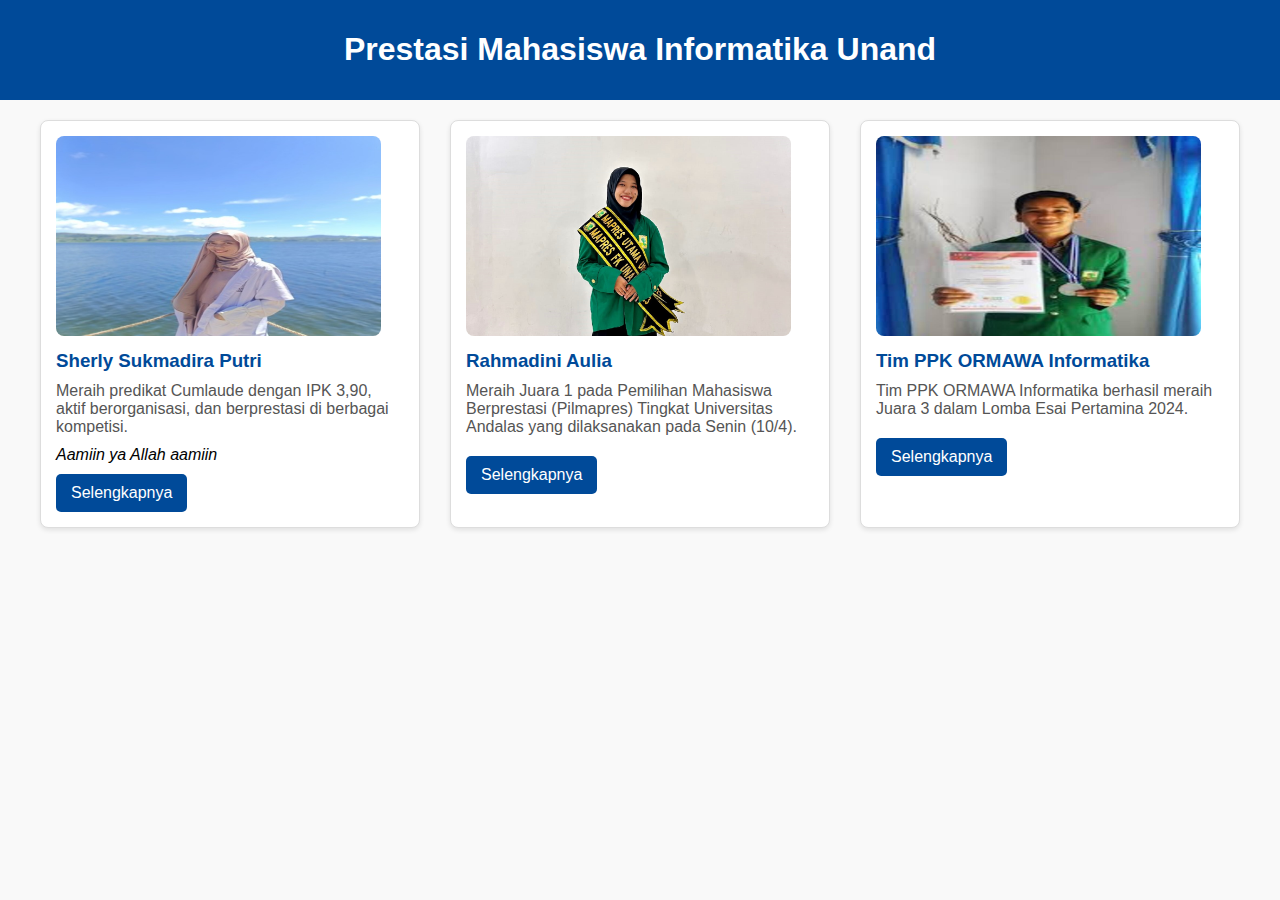
<file: prestasi.html>
<!DOCTYPE html>
<html lang="en">
<head>
    <meta charset="UTF-8">
    <meta name="viewport" content="width=device-width, initial-scale=1.0">
    <title>Prestasi</title>
    <style>
        body {
            font-family: Arial, sans-serif;
            margin: 0;
            padding: 0;
            background-color: #f9f9f9;
        }
        header {
            background-color: #004a99;
            color: white;
            padding: 10px 20px;
            text-align: center;
        }
        .container {
            max-width: 1200px;
            margin: 20px auto;
            padding: 0 15px;
            display: flex;
            flex-wrap: wrap;
            justify-content: space-between;
            gap: 20px;
        }
        .card {
            background: white;
            border: 1px solid #ddd;
            border-radius: 8px;
            padding: 15px;
            box-shadow: 0 2px 5px rgba(0, 0, 0, 0.1);
            width: calc(33.333% - 20px);
            box-sizing: border-box;
        }
        .card img {
            max-width: 100%;
            border-radius: 8px;
            height: 200px;
            object-fit: cover;
        }
        .card h3 {
            margin: 10px 0;
            color: #004a99;
        }
        .card p {
            color: #555;
            margin: 10px 0;
        }
        .card a {
            display: inline-block;
            margin-top: 10px;
            padding: 10px 15px;
            background: #004a99;
            color: white;
            text-decoration: none;
            border-radius: 5px;
        }
        .card a:hover {
            background: #003366;
        }
        @media (max-width: 768px) {
            .card {
                width: calc(50% - 20px);
            }
        }
        @media (max-width: 480px) {
            .card {
                width: 100%;
            }
        }
    </style>
</head>
<body>

<header>
    <h1>Prestasi Mahasiswa Informatika Unand</h1>
</header>

<div class="container">
    <div class="card">
        <img src="assets/img/prestasi/bucelly (5).jpg" alt="Foto Sherly Sukmadira Putri">
        <h3>Sherly Sukmadira Putri</h3>
        <p>Meraih predikat Cumlaude dengan IPK 3,90, aktif berorganisasi, dan berprestasi di berbagai kompetisi.</p>
        <div style="font-style: italic;">Aamiin ya Allah aamiin</div>
        <a href="#">Selengkapnya</a>
    </div>
    <div class="card">
        <img src="assets/img/prestasi/kkdini.jpg" alt="Foto Rahmadini Aulia"> 
        <h3>Rahmadini Aulia</h3>
        <p>Meraih Juara 1 pada Pemilihan Mahasiswa Berprestasi (Pilmapres) Tingkat Universitas Andalas yang dilaksanakan pada Senin (10/4).</p>
        <a href="#">Selengkapnya</a>
    </div>
    <div class="card">
        <img src="assets/img/prestasi/prs1.jpg" alt="Foto Tim PPK ORMAWA Informatika">
        <h3>Tim PPK ORMAWA Informatika</h3>
        <p>Tim PPK ORMAWA Informatika berhasil meraih Juara 3 dalam Lomba Esai Pertamina 2024.</p>
        <a href="#">Selengkapnya</a>
    </div>
</div>

</body>
</html>
</file>
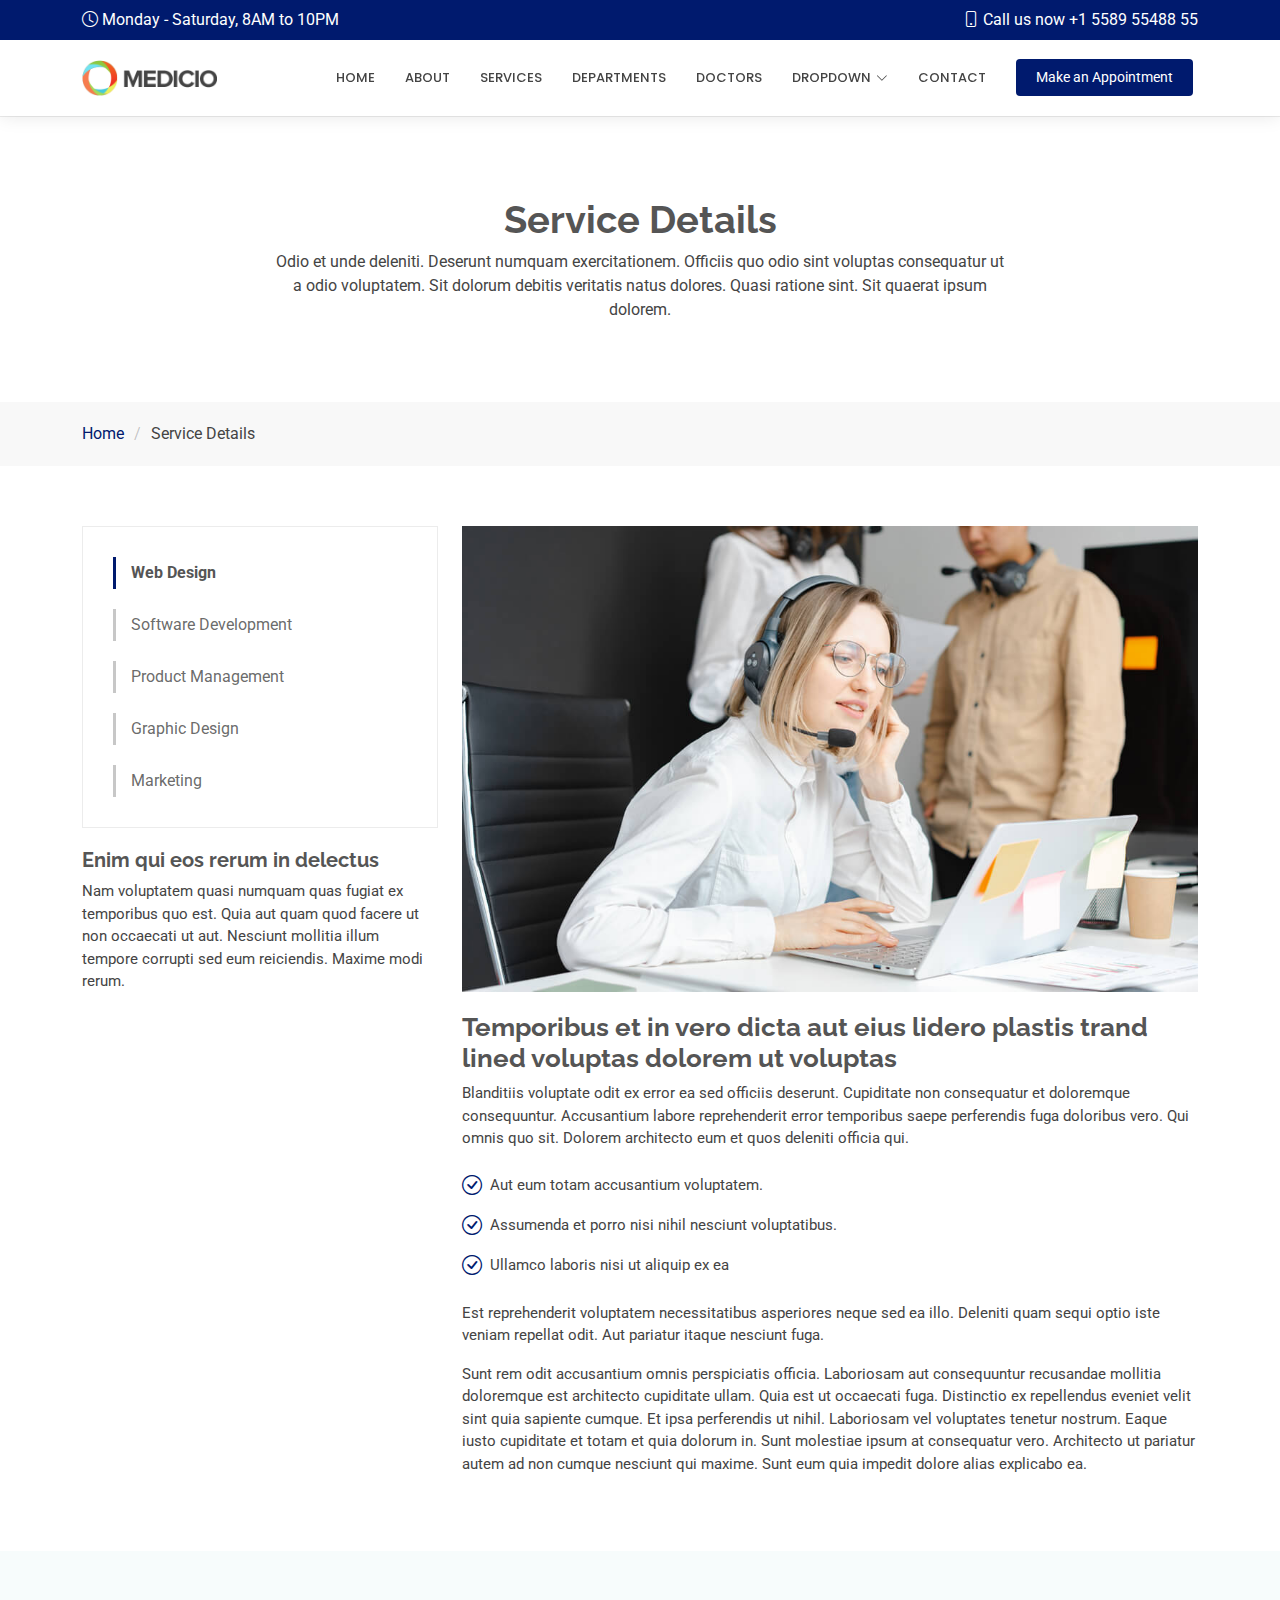
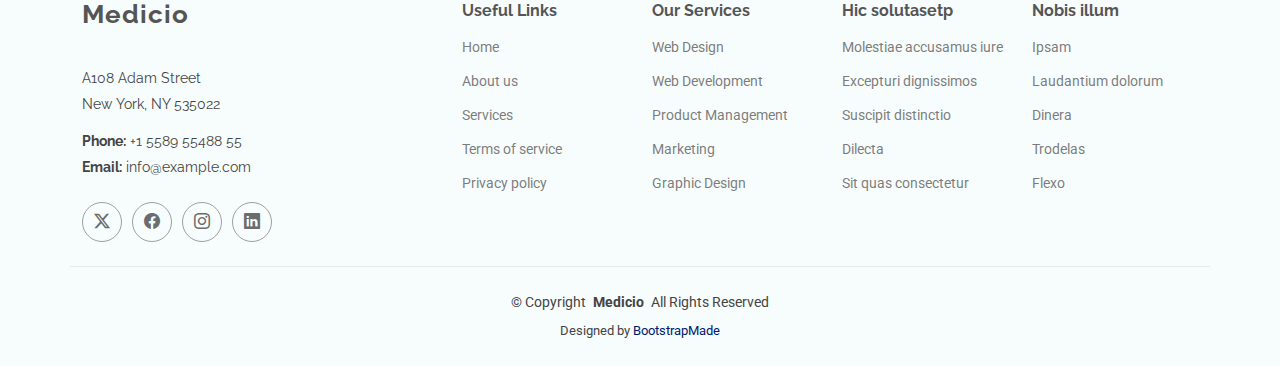
<file: service-details.html>
<!DOCTYPE html>
<html lang="en">

<head>
  <meta charset="utf-8">
  <meta content="width=device-width, initial-scale=1.0" name="viewport">
  <title>Service Details - Medicio Bootstrap Template</title>
  <meta name="description" content="">
  <meta name="keywords" content="">

  <!-- Favicons -->
  <link href="assets/img/favicon.png" rel="icon">
  <link href="assets/img/apple-touch-icon.png" rel="apple-touch-icon">

  <!-- Fonts -->
  <link href="https://fonts.googleapis.com" rel="preconnect">
  <link href="https://fonts.gstatic.com" rel="preconnect" crossorigin>
  <link href="https://fonts.googleapis.com/css2?family=Roboto:ital,wght@0,100;0,300;0,400;0,500;0,700;0,900;1,100;1,300;1,400;1,500;1,700;1,900&family=Poppins:ital,wght@0,100;0,200;0,300;0,400;0,500;0,600;0,700;0,800;0,900;1,100;1,200;1,300;1,400;1,500;1,600;1,700;1,800;1,900&family=Raleway:ital,wght@0,100;0,200;0,300;0,400;0,500;0,600;0,700;0,800;0,900;1,100;1,200;1,300;1,400;1,500;1,600;1,700;1,800;1,900&display=swap" rel="stylesheet">

  <!-- Vendor CSS Files -->
  <link href="assets/vendor/bootstrap/css/bootstrap.min.css" rel="stylesheet">
  <link href="assets/vendor/bootstrap-icons/bootstrap-icons.css" rel="stylesheet">
  <link href="assets/vendor/aos/aos.css" rel="stylesheet">
  <link href="assets/vendor/fontawesome-free/css/all.min.css" rel="stylesheet">
  <link href="assets/vendor/glightbox/css/glightbox.min.css" rel="stylesheet">
  <link href="assets/vendor/swiper/swiper-bundle.min.css" rel="stylesheet">

  <!-- Main CSS File -->
  <link href="assets/css/main.css" rel="stylesheet">

  <!-- =======================================================
  * Template Name: Medicio
  * Template URL: https://bootstrapmade.com/medicio-free-bootstrap-theme/
  * Updated: Aug 07 2024 with Bootstrap v5.3.3
  * Author: BootstrapMade.com
  * License: https://bootstrapmade.com/license/
  ======================================================== -->
</head>

<body class="service-details-page">

  <header id="header" class="header sticky-top">

    <div class="topbar d-flex align-items-center">
      <div class="container d-flex justify-content-center justify-content-md-between">
        <div class="d-none d-md-flex align-items-center">
          <i class="bi bi-clock me-1"></i> Monday - Saturday, 8AM to 10PM
        </div>
        <div class="d-flex align-items-center">
          <i class="bi bi-phone me-1"></i> Call us now +1 5589 55488 55
        </div>
      </div>
    </div><!-- End Top Bar -->

    <div class="branding d-flex align-items-center">

      <div class="container position-relative d-flex align-items-center justify-content-end">
        <a href="index.html" class="logo d-flex align-items-center me-auto">
          <img src="assets/img/logo.png" alt="">
          <!-- Uncomment the line below if you also wish to use a text logo -->
          <!-- <h1 class="sitename">Medicio</h1>  -->
        </a>

        <nav id="navmenu" class="navmenu">
          <ul>
            <li><a href="#hero">Home</a></li>
            <li><a href="#about">About</a></li>
            <li><a href="#services">Services</a></li>
            <li><a href="#departments">Departments</a></li>
            <li><a href="#doctors">Doctors</a></li>
            <li class="dropdown"><a href="#"><span>Dropdown</span> <i class="bi bi-chevron-down toggle-dropdown"></i></a>
              <ul>
                <li><a href="#">Dropdown 1</a></li>
                <li class="dropdown"><a href="#"><span>Deep Dropdown</span> <i class="bi bi-chevron-down toggle-dropdown"></i></a>
                  <ul>
                    <li><a href="#">Deep Dropdown 1</a></li>
                    <li><a href="#">Deep Dropdown 2</a></li>
                    <li><a href="#">Deep Dropdown 3</a></li>
                    <li><a href="#">Deep Dropdown 4</a></li>
                    <li><a href="#">Deep Dropdown 5</a></li>
                  </ul>
                </li>
                <li><a href="#">Dropdown 2</a></li>
                <li><a href="#">Dropdown 3</a></li>
                <li><a href="#">Dropdown 4</a></li>
              </ul>
            </li>
            <li><a href="#contact">Contact</a></li>
          </ul>
          <i class="mobile-nav-toggle d-xl-none bi bi-list"></i>
        </nav>

        <a class="cta-btn" href="index.html#appointment">Make an Appointment</a>

      </div>

    </div>

  </header>

  <main class="main">

    <!-- Page Title -->
    <div class="page-title">
      <div class="heading">
        <div class="container">
          <div class="row d-flex justify-content-center text-center">
            <div class="col-lg-8">
              <h1 class="heading-title">Service Details</h1>
              <p class="mb-0">
                Odio et unde deleniti. Deserunt numquam exercitationem. Officiis quo
                odio sint voluptas consequatur ut a odio voluptatem. Sit dolorum
                debitis veritatis natus dolores. Quasi ratione sint. Sit quaerat
                ipsum dolorem.
              </p>
            </div>
          </div>
        </div>
      </div>
      <nav class="breadcrumbs">
        <div class="container">
          <ol>
            <li><a href="index.html">Home</a></li>
            <li class="current">Service Details</li>
          </ol>
        </div>
      </nav>
    </div><!-- End Page Title -->

    <!-- Service Details Section -->
    <section id="service-details" class="service-details section">

      <div class="container">

        <div class="row gy-4">

          <div class="col-lg-4" data-aos="fade-up" data-aos-delay="100">
            <div class="services-list">
              <a href="#" class="active">Web Design</a>
              <a href="#">Software Development</a>
              <a href="#">Product Management</a>
              <a href="#">Graphic Design</a>
              <a href="#">Marketing</a>
            </div>

            <h4>Enim qui eos rerum in delectus</h4>
            <p>Nam voluptatem quasi numquam quas fugiat ex temporibus quo est. Quia aut quam quod facere ut non occaecati ut aut. Nesciunt mollitia illum tempore corrupti sed eum reiciendis. Maxime modi rerum.</p>
          </div>

          <div class="col-lg-8" data-aos="fade-up" data-aos-delay="200">
            <img src="assets/img/services.jpg" alt="" class="img-fluid services-img">
            <h3>Temporibus et in vero dicta aut eius lidero plastis trand lined voluptas dolorem ut voluptas</h3>
            <p>
              Blanditiis voluptate odit ex error ea sed officiis deserunt. Cupiditate non consequatur et doloremque consequuntur. Accusantium labore reprehenderit error temporibus saepe perferendis fuga doloribus vero. Qui omnis quo sit. Dolorem architecto eum et quos deleniti officia qui.
            </p>
            <ul>
              <li><i class="bi bi-check-circle"></i> <span>Aut eum totam accusantium voluptatem.</span></li>
              <li><i class="bi bi-check-circle"></i> <span>Assumenda et porro nisi nihil nesciunt voluptatibus.</span></li>
              <li><i class="bi bi-check-circle"></i> <span>Ullamco laboris nisi ut aliquip ex ea</span></li>
            </ul>
            <p>
              Est reprehenderit voluptatem necessitatibus asperiores neque sed ea illo. Deleniti quam sequi optio iste veniam repellat odit. Aut pariatur itaque nesciunt fuga.
            </p>
            <p>
              Sunt rem odit accusantium omnis perspiciatis officia. Laboriosam aut consequuntur recusandae mollitia doloremque est architecto cupiditate ullam. Quia est ut occaecati fuga. Distinctio ex repellendus eveniet velit sint quia sapiente cumque. Et ipsa perferendis ut nihil. Laboriosam vel voluptates tenetur nostrum. Eaque iusto cupiditate et totam et quia dolorum in. Sunt molestiae ipsum at consequatur vero. Architecto ut pariatur autem ad non cumque nesciunt qui maxime. Sunt eum quia impedit dolore alias explicabo ea.
            </p>
          </div>

        </div>

      </div>

    </section><!-- /Service Details Section -->

  </main>

  <footer id="footer" class="footer light-background">

    <div class="container footer-top">
      <div class="row gy-4">
        <div class="col-lg-4 col-md-6 footer-about">
          <a href="index.html" class="logo d-flex align-items-center">
            <span class="sitename">Medicio</span>
          </a>
          <div class="footer-contact pt-3">
            <p>A108 Adam Street</p>
            <p>New York, NY 535022</p>
            <p class="mt-3"><strong>Phone:</strong> <span>+1 5589 55488 55</span></p>
            <p><strong>Email:</strong> <span>info@example.com</span></p>
          </div>
          <div class="social-links d-flex mt-4">
            <a href=""><i class="bi bi-twitter-x"></i></a>
            <a href=""><i class="bi bi-facebook"></i></a>
            <a href=""><i class="bi bi-instagram"></i></a>
            <a href=""><i class="bi bi-linkedin"></i></a>
          </div>
        </div>

        <div class="col-lg-2 col-md-3 footer-links">
          <h4>Useful Links</h4>
          <ul>
            <li><a href="#">Home</a></li>
            <li><a href="#">About us</a></li>
            <li><a href="#">Services</a></li>
            <li><a href="#">Terms of service</a></li>
            <li><a href="#">Privacy policy</a></li>
          </ul>
        </div>

        <div class="col-lg-2 col-md-3 footer-links">
          <h4>Our Services</h4>
          <ul>
            <li><a href="#">Web Design</a></li>
            <li><a href="#">Web Development</a></li>
            <li><a href="#">Product Management</a></li>
            <li><a href="#">Marketing</a></li>
            <li><a href="#">Graphic Design</a></li>
          </ul>
        </div>

        <div class="col-lg-2 col-md-3 footer-links">
          <h4>Hic solutasetp</h4>
          <ul>
            <li><a href="#">Molestiae accusamus iure</a></li>
            <li><a href="#">Excepturi dignissimos</a></li>
            <li><a href="#">Suscipit distinctio</a></li>
            <li><a href="#">Dilecta</a></li>
            <li><a href="#">Sit quas consectetur</a></li>
          </ul>
        </div>

        <div class="col-lg-2 col-md-3 footer-links">
          <h4>Nobis illum</h4>
          <ul>
            <li><a href="#">Ipsam</a></li>
            <li><a href="#">Laudantium dolorum</a></li>
            <li><a href="#">Dinera</a></li>
            <li><a href="#">Trodelas</a></li>
            <li><a href="#">Flexo</a></li>
          </ul>
        </div>

      </div>
    </div>

    <div class="container copyright text-center mt-4">
      <p>© <span>Copyright</span> <strong class="px-1 sitename">Medicio</strong> <span>All Rights Reserved</span></p>
      <div class="credits">
        <!-- All the links in the footer should remain intact. -->
        <!-- You can delete the links only if you've purchased the pro version. -->
        <!-- Licensing information: https://bootstrapmade.com/license/ -->
        <!-- Purchase the pro version with working PHP/AJAX contact form: [buy-url] -->
        Designed by <a href="https://bootstrapmade.com/">BootstrapMade</a>
      </div>
    </div>

  </footer>

  <!-- Scroll Top -->
  <a href="#" id="scroll-top" class="scroll-top d-flex align-items-center justify-content-center"><i class="bi bi-arrow-up-short"></i></a>

  <!-- Preloader -->
  <div id="preloader"></div>

  <!-- Vendor JS Files -->
  <script src="assets/vendor/bootstrap/js/bootstrap.bundle.min.js"></script>
  <script src="assets/vendor/php-email-form/validate.js"></script>
  <script src="assets/vendor/aos/aos.js"></script>
  <script src="assets/vendor/glightbox/js/glightbox.min.js"></script>
  <script src="assets/vendor/purecounter/purecounter_vanilla.js"></script>
  <script src="assets/vendor/swiper/swiper-bundle.min.js"></script>

  <!-- Main JS File -->
  <script src="assets/js/main.js"></script>

</body>

</html>
</file>
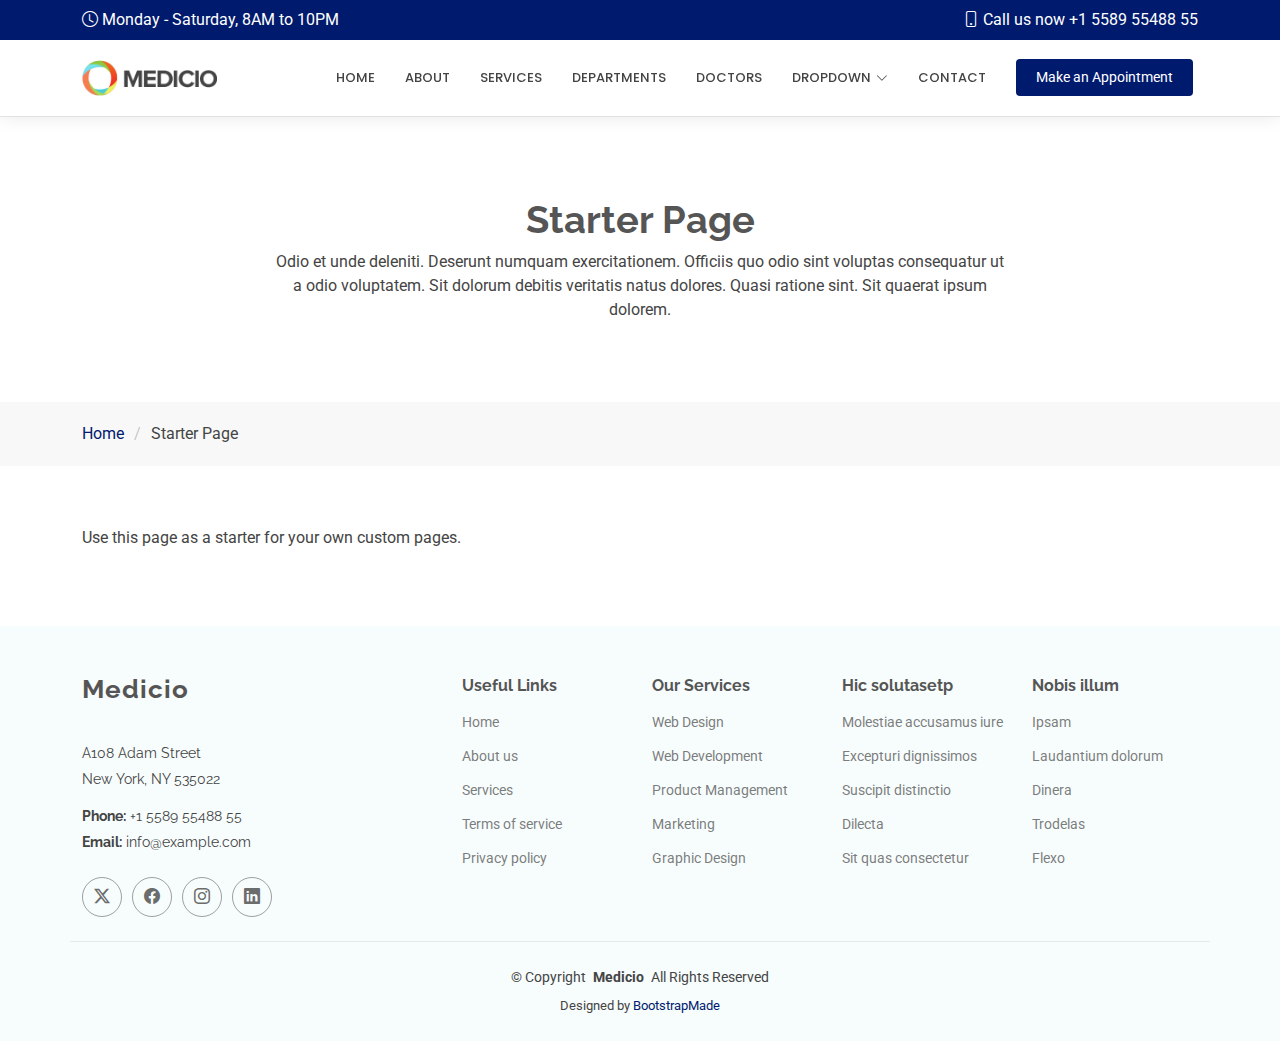
<file: starter-page.html>
<!DOCTYPE html>
<html lang="en">

<head>
  <meta charset="utf-8">
  <meta content="width=device-width, initial-scale=1.0" name="viewport">
  <title>Starter Page - Medicio Bootstrap Template</title>
  <meta name="description" content="">
  <meta name="keywords" content="">

  <!-- Favicons -->
  <link href="assets/img/favicon.png" rel="icon">
  <link href="assets/img/apple-touch-icon.png" rel="apple-touch-icon">

  <!-- Fonts -->
  <link href="https://fonts.googleapis.com" rel="preconnect">
  <link href="https://fonts.gstatic.com" rel="preconnect" crossorigin>
  <link href="https://fonts.googleapis.com/css2?family=Roboto:ital,wght@0,100;0,300;0,400;0,500;0,700;0,900;1,100;1,300;1,400;1,500;1,700;1,900&family=Poppins:ital,wght@0,100;0,200;0,300;0,400;0,500;0,600;0,700;0,800;0,900;1,100;1,200;1,300;1,400;1,500;1,600;1,700;1,800;1,900&family=Raleway:ital,wght@0,100;0,200;0,300;0,400;0,500;0,600;0,700;0,800;0,900;1,100;1,200;1,300;1,400;1,500;1,600;1,700;1,800;1,900&display=swap" rel="stylesheet">

  <!-- Vendor CSS Files -->
  <link href="assets/vendor/bootstrap/css/bootstrap.min.css" rel="stylesheet">
  <link href="assets/vendor/bootstrap-icons/bootstrap-icons.css" rel="stylesheet">
  <link href="assets/vendor/aos/aos.css" rel="stylesheet">
  <link href="assets/vendor/fontawesome-free/css/all.min.css" rel="stylesheet">
  <link href="assets/vendor/glightbox/css/glightbox.min.css" rel="stylesheet">
  <link href="assets/vendor/swiper/swiper-bundle.min.css" rel="stylesheet">

  <!-- Main CSS File -->
  <link href="assets/css/main.css" rel="stylesheet">

  <!-- =======================================================
  * Template Name: Medicio
  * Template URL: https://bootstrapmade.com/medicio-free-bootstrap-theme/
  * Updated: Aug 07 2024 with Bootstrap v5.3.3
  * Author: BootstrapMade.com
  * License: https://bootstrapmade.com/license/
  ======================================================== -->
</head>

<body class="starter-page-page">

  <header id="header" class="header sticky-top">

    <div class="topbar d-flex align-items-center">
      <div class="container d-flex justify-content-center justify-content-md-between">
        <div class="d-none d-md-flex align-items-center">
          <i class="bi bi-clock me-1"></i> Monday - Saturday, 8AM to 10PM
        </div>
        <div class="d-flex align-items-center">
          <i class="bi bi-phone me-1"></i> Call us now +1 5589 55488 55
        </div>
      </div>
    </div><!-- End Top Bar -->

    <div class="branding d-flex align-items-center">

      <div class="container position-relative d-flex align-items-center justify-content-end">
        <a href="index.html" class="logo d-flex align-items-center me-auto">
          <img src="assets/img/logo.png" alt="">
          <!-- Uncomment the line below if you also wish to use a text logo -->
          <!-- <h1 class="sitename">Medicio</h1>  -->
        </a>

        <nav id="navmenu" class="navmenu">
          <ul>
            <li><a href="#hero">Home</a></li>
            <li><a href="#about">About</a></li>
            <li><a href="#services">Services</a></li>
            <li><a href="#departments">Departments</a></li>
            <li><a href="#doctors">Doctors</a></li>
            <li class="dropdown"><a href="#"><span>Dropdown</span> <i class="bi bi-chevron-down toggle-dropdown"></i></a>
              <ul>
                <li><a href="#">Dropdown 1</a></li>
                <li class="dropdown"><a href="#"><span>Deep Dropdown</span> <i class="bi bi-chevron-down toggle-dropdown"></i></a>
                  <ul>
                    <li><a href="#">Deep Dropdown 1</a></li>
                    <li><a href="#">Deep Dropdown 2</a></li>
                    <li><a href="#">Deep Dropdown 3</a></li>
                    <li><a href="#">Deep Dropdown 4</a></li>
                    <li><a href="#">Deep Dropdown 5</a></li>
                  </ul>
                </li>
                <li><a href="#">Dropdown 2</a></li>
                <li><a href="#">Dropdown 3</a></li>
                <li><a href="#">Dropdown 4</a></li>
              </ul>
            </li>
            <li><a href="#contact">Contact</a></li>
          </ul>
          <i class="mobile-nav-toggle d-xl-none bi bi-list"></i>
        </nav>

        <a class="cta-btn" href="index.html#appointment">Make an Appointment</a>

      </div>

    </div>

  </header>

  <main class="main">

    <!-- Page Title -->
    <div class="page-title">
      <div class="heading">
        <div class="container">
          <div class="row d-flex justify-content-center text-center">
            <div class="col-lg-8">
              <h1 class="heading-title">Starter Page</h1>
              <p class="mb-0">
                Odio et unde deleniti. Deserunt numquam exercitationem. Officiis quo
                odio sint voluptas consequatur ut a odio voluptatem. Sit dolorum
                debitis veritatis natus dolores. Quasi ratione sint. Sit quaerat
                ipsum dolorem.
              </p>
            </div>
          </div>
        </div>
      </div>
      <nav class="breadcrumbs">
        <div class="container">
          <ol>
            <li><a href="index.html">Home</a></li>
            <li class="current">Starter Page</li>
          </ol>
        </div>
      </nav>
    </div><!-- End Page Title -->

    <!-- Starter Section Section -->
    <section id="starter-section" class="starter-section section">

      <div class="container" data-aos="fade-up">
        <p>Use this page as a starter for your own custom pages.</p>
      </div>

    </section><!-- /Starter Section Section -->

  </main>

  <footer id="footer" class="footer light-background">

    <div class="container footer-top">
      <div class="row gy-4">
        <div class="col-lg-4 col-md-6 footer-about">
          <a href="index.html" class="logo d-flex align-items-center">
            <span class="sitename">Medicio</span>
          </a>
          <div class="footer-contact pt-3">
            <p>A108 Adam Street</p>
            <p>New York, NY 535022</p>
            <p class="mt-3"><strong>Phone:</strong> <span>+1 5589 55488 55</span></p>
            <p><strong>Email:</strong> <span>info@example.com</span></p>
          </div>
          <div class="social-links d-flex mt-4">
            <a href=""><i class="bi bi-twitter-x"></i></a>
            <a href=""><i class="bi bi-facebook"></i></a>
            <a href=""><i class="bi bi-instagram"></i></a>
            <a href=""><i class="bi bi-linkedin"></i></a>
          </div>
        </div>

        <div class="col-lg-2 col-md-3 footer-links">
          <h4>Useful Links</h4>
          <ul>
            <li><a href="#">Home</a></li>
            <li><a href="#">About us</a></li>
            <li><a href="#">Services</a></li>
            <li><a href="#">Terms of service</a></li>
            <li><a href="#">Privacy policy</a></li>
          </ul>
        </div>

        <div class="col-lg-2 col-md-3 footer-links">
          <h4>Our Services</h4>
          <ul>
            <li><a href="#">Web Design</a></li>
            <li><a href="#">Web Development</a></li>
            <li><a href="#">Product Management</a></li>
            <li><a href="#">Marketing</a></li>
            <li><a href="#">Graphic Design</a></li>
          </ul>
        </div>

        <div class="col-lg-2 col-md-3 footer-links">
          <h4>Hic solutasetp</h4>
          <ul>
            <li><a href="#">Molestiae accusamus iure</a></li>
            <li><a href="#">Excepturi dignissimos</a></li>
            <li><a href="#">Suscipit distinctio</a></li>
            <li><a href="#">Dilecta</a></li>
            <li><a href="#">Sit quas consectetur</a></li>
          </ul>
        </div>

        <div class="col-lg-2 col-md-3 footer-links">
          <h4>Nobis illum</h4>
          <ul>
            <li><a href="#">Ipsam</a></li>
            <li><a href="#">Laudantium dolorum</a></li>
            <li><a href="#">Dinera</a></li>
            <li><a href="#">Trodelas</a></li>
            <li><a href="#">Flexo</a></li>
          </ul>
        </div>

      </div>
    </div>

    <div class="container copyright text-center mt-4">
      <p>© <span>Copyright</span> <strong class="px-1 sitename">Medicio</strong> <span>All Rights Reserved</span></p>
      <div class="credits">
        <!-- All the links in the footer should remain intact. -->
        <!-- You can delete the links only if you've purchased the pro version. -->
        <!-- Licensing information: https://bootstrapmade.com/license/ -->
        <!-- Purchase the pro version with working PHP/AJAX contact form: [buy-url] -->
        Designed by <a href="https://bootstrapmade.com/">BootstrapMade</a>
      </div>
    </div>

  </footer>

  <!-- Scroll Top -->
  <a href="#" id="scroll-top" class="scroll-top d-flex align-items-center justify-content-center"><i class="bi bi-arrow-up-short"></i></a>

  <!-- Preloader -->
  <div id="preloader"></div>

  <!-- Vendor JS Files -->
  <script src="assets/vendor/bootstrap/js/bootstrap.bundle.min.js"></script>
  <script src="assets/vendor/php-email-form/validate.js"></script>
  <script src="assets/vendor/aos/aos.js"></script>
  <script src="assets/vendor/glightbox/js/glightbox.min.js"></script>
  <script src="assets/vendor/purecounter/purecounter_vanilla.js"></script>
  <script src="assets/vendor/swiper/swiper-bundle.min.js"></script>

  <!-- Main JS File -->
  <script src="assets/js/main.js"></script>

</body>

</html>
</file>
<file: assets/css/main.css>
/**
* Template Name: Medicio
* Template URL: https://bootstrapmade.com/medicio-free-bootstrap-theme/
* Updated: Aug 07 2024 with Bootstrap v5.3.3
* Author: BootstrapMade.com
* License: https://bootstrapmade.com/license/
*/

/*--------------------------------------------------------------
# Font & Color Variables
# Help: https://bootstrapmade.com/color-system/
--------------------------------------------------------------*/
/* Fonts */
:root {
  --default-font: "Roboto",  system-ui, -apple-system, "Segoe UI", Roboto, "Helvetica Neue", Arial, "Noto Sans", "Liberation Sans", sans-serif, "Apple Color Emoji", "Segoe UI Emoji", "Segoe UI Symbol", "Noto Color Emoji";
  --heading-font: "Raleway",  sans-serif;
  --nav-font: "Poppins",  sans-serif;
}

/* Global Colors - The following color variables are used throughout the website. Updating them here will change the color scheme of the entire website */
:root { 
  --background-color: #ffffff; /* Background color for the entire website, including individual sections */
  --default-color: #444444; /* Default color used for the majority of the text content across the entire website */
  --heading-color: #555555; /* Color for headings, subheadings and title throughout the website */
  --accent-color: #001A6E; /* Accent color that represents your brand on the website. It's used for buttons, links, and other elements that need to stand out */
  --surface-color: #ffffff; /* The surface color is used as a background of boxed elements within sections, such as cards, icon boxes, or other elements that require a visual separation from the global background. */
  --contrast-color: #ffffff; /* Contrast color for text, ensuring readability against backgrounds of accent, heading, or default colors. */
}

/* Nav Menu Colors - The following color variables are used specifically for the navigation menu. They are separate from the global colors to allow for more customization options */
:root {
  --nav-color: #444444;  /* The default color of the main navmenu links */
  --nav-hover-color: #001A6E; /* Applied to main navmenu links when they are hovered over or active */
  --nav-mobile-background-color: #ffffff; /* Used as the background color for mobile navigation menu */
  --nav-dropdown-background-color: #ffffff; /* Used as the background color for dropdown items that appear when hovering over primary navigation items */
  --nav-dropdown-color: #444444; /* Used for navigation links of the dropdown items in the navigation menu. */
  --nav-dropdown-hover-color: #001A6E; /* Similar to --nav-hover-color, this color is applied to dropdown navigation links when they are hovered over. */
}

/* Color Presets - These classes override global colors when applied to any section or element, providing reuse of the sam color scheme. */

.light-background {
  --background-color: #f7fcfc;
  --surface-color: #ffffff;
}

.dark-background {
  --background-color: #060606;
  --default-color: #ffffff;
  --heading-color: #ffffff;
  --surface-color: #252525;
  --contrast-color: #ffffff;
}

.accent-background {
  --background-color: #001A6E;
  --default-color: #ffffff;
  --heading-color: #ffffff;
  --surface-color: #65c9cd;
}

/* Smooth scroll */
:root {
  scroll-behavior: smooth;
}

/*--------------------------------------------------------------
# General Styling & Shared Classes
--------------------------------------------------------------*/
body {
  color: var(--default-color);
  background-color: var(--background-color);
  font-family: var(--default-font);
}

a {
  color: var(--accent-color);
  text-decoration: none;
  transition: 0.3s;
}

a:hover {
  color: color-mix(in srgb, var(--accent-color), transparent 25%);
  text-decoration: none;
}

h1,
h2,
h3,
h4,
h5,
h6 {
  color: var(--heading-color);
  font-family: var(--heading-font);
}

/* Pulsating Play Button
------------------------------*/
.pulsating-play-btn {
  width: 94px;
  height: 94px;
  background: radial-gradient(var(--accent-color) 50%, color-mix(in srgb, var(--accent-color), transparent 75%) 52%);
  border-radius: 50%;
  display: block;
  position: relative;
  overflow: hidden;
}

.pulsating-play-btn:before {
  content: "";
  position: absolute;
  width: 120px;
  height: 120px;
  animation-delay: 0s;
  animation: pulsate-play-btn 2s;
  animation-direction: forwards;
  animation-iteration-count: infinite;
  animation-timing-function: steps;
  opacity: 1;
  border-radius: 50%;
  border: 5px solid color-mix(in srgb, var(--accent-color), transparent 30%);
  top: -15%;
  left: -15%;
  background: rgba(198, 16, 0, 0);
}

.pulsating-play-btn:after {
  content: "";
  position: absolute;
  left: 50%;
  top: 50%;
  transform: translateX(-40%) translateY(-50%);
  width: 0;
  height: 0;
  border-top: 10px solid transparent;
  border-bottom: 10px solid transparent;
  border-left: 15px solid #fff;
  z-index: 100;
  transition: all 400ms cubic-bezier(0.55, 0.055, 0.675, 0.19);
}

.pulsating-play-btn:hover:before {
  content: "";
  position: absolute;
  left: 50%;
  top: 50%;
  transform: translateX(-40%) translateY(-50%);
  width: 0;
  height: 0;
  border: none;
  border-top: 10px solid transparent;
  border-bottom: 10px solid transparent;
  border-left: 15px solid #fff;
  z-index: 200;
  animation: none;
  border-radius: 0;
}

.pulsating-play-btn:hover:after {
  border-left: 15px solid var(--accent-color);
  transform: scale(20);
}

@keyframes pulsate-play-btn {
  0% {
    transform: scale(0.6, 0.6);
    opacity: 1;
  }

  100% {
    transform: scale(1, 1);
    opacity: 0;
  }
}

/* PHP Email Form Messages
------------------------------*/
.php-email-form .error-message {
  display: none;
  background: #df1529;
  color: #ffffff;
  text-align: left;
  padding: 15px;
  margin-bottom: 24px;
  font-weight: 600;
}

.php-email-form .sent-message {
  display: none;
  color: #ffffff;
  background: #059652;
  text-align: center;
  padding: 15px;
  margin-bottom: 24px;
  font-weight: 600;
}

.php-email-form .loading {
  display: none;
  background: var(--surface-color);
  text-align: center;
  padding: 15px;
  margin-bottom: 24px;
}

.php-email-form .loading:before {
  content: "";
  display: inline-block;
  border-radius: 50%;
  width: 24px;
  height: 24px;
  margin: 0 10px -6px 0;
  border: 3px solid var(--accent-color);
  border-top-color: var(--surface-color);
  animation: php-email-form-loading 1s linear infinite;
}

@keyframes php-email-form-loading {
  0% {
    transform: rotate(0deg);
  }

  100% {
    transform: rotate(360deg);
  }
}

/*--------------------------------------------------------------
# Global Header
--------------------------------------------------------------*/
.header {
  color: var(--default-color);
  background-color: var(--background-color);
  transition: all 0.5s;
  z-index: 997;
  box-shadow: 0px 0 18px rgba(0, 0, 0, 0.1);
}

.header .topbar {
  background-color: var(--accent-color);
  color: var(--contrast-color);
  height: 40px;
  padding: 0;
  transition: all 0.5s;
}

.header .branding {
  min-height: 60px;
  padding: 10px 0;
}

.header .logo {
  line-height: 1;
}

.header .logo img {
  max-height: 36px;
  margin-right: 8px;
}

.header .logo h1 {
  font-size: 30px;
  margin: 0;
  font-weight: 700;
  color: var(--heading-color);
}

.header .cta-btn,
.header .cta-btn:focus {
  color: var(--contrast-color);
  background: var(--accent-color);
  font-size: 14px;
  padding: 8px 20px;
  margin: 0 5px 0 30px;
  border-radius: 4px;
  transition: 0.3s;
}

.header .cta-btn:hover,
.header .cta-btn:focus:hover {
  color: var(--contrast-color);
  background: color-mix(in srgb, var(--accent-color), transparent 15%);
}

/*--------------------------------------------------------------
# Navigation Menu
--------------------------------------------------------------*/
/* Navmenu - Desktop */
@media (min-width: 1200px) {
  .navmenu {
    padding: 0;
  }

  .navmenu ul {
    margin: 0;
    padding: 0;
    display: flex;
    list-style: none;
    align-items: center;
  }

  .navmenu li {
    position: relative;
  }

  .navmenu a,
  .navmenu a:focus {
    color: var(--nav-color);
    padding: 18px 15px;
    font-size: 13px;
    font-family: var(--nav-font);
    font-weight: 500;
    text-transform: uppercase;
    display: flex;
    align-items: center;
    justify-content: space-between;
    white-space: nowrap;
    transition: 0.3s;
  }

  .navmenu a i,
  .navmenu a:focus i {
    font-size: 12px;
    line-height: 0;
    margin-left: 5px;
    transition: 0.3s;
  }

  .navmenu li:last-child a {
    padding-right: 0;
  }

  .navmenu li:hover>a,
  .navmenu .active,
  .navmenu .active:focus {
    color: var(--nav-hover-color);
  }

  .navmenu .dropdown ul {
    margin: 0;
    padding: 10px 0;
    background: var(--nav-dropdown-background-color);
    display: block;
    position: absolute;
    visibility: hidden;
    left: 14px;
    top: 130%;
    opacity: 0;
    transition: 0.3s;
    border-radius: 4px;
    z-index: 99;
    box-shadow: 0px 0px 30px rgba(0, 0, 0, 0.1);
  }

  .navmenu .dropdown ul li {
    min-width: 200px;
  }

  .navmenu .dropdown ul a {
    padding: 10px 20px;
    font-size: 15px;
    text-transform: none;
    color: var(--nav-dropdown-color);
  }

  .navmenu .dropdown ul a i {
    font-size: 12px;
  }

  .navmenu .dropdown ul a:hover,
  .navmenu .dropdown ul .active:hover,
  .navmenu .dropdown ul li:hover>a {
    color: var(--nav-dropdown-hover-color);
  }

  .navmenu .dropdown:hover>ul {
    opacity: 1;
    top: 100%;
    visibility: visible;
  }

  .navmenu .dropdown .dropdown ul {
    top: 0;
    left: -90%;
    visibility: hidden;
  }

  .navmenu .dropdown .dropdown:hover>ul {
    opacity: 1;
    top: 0;
    left: -100%;
    visibility: visible;
  }
}

/* Navmenu - Mobile */
@media (max-width: 1199px) {
  .mobile-nav-toggle {
    color: var(--nav-color);
    font-size: 28px;
    line-height: 0;
    margin-right: 10px;
    cursor: pointer;
    transition: color 0.3s;
  }

  .navmenu {
    padding: 0;
    z-index: 9997;
  }

  .navmenu ul {
    display: none;
    list-style: none;
    position: absolute;
    inset: 60px 20px 20px 20px;
    padding: 10px 0;
    margin: 0;
    border-radius: 6px;
    background-color: var(--nav-mobile-background-color);
    overflow-y: auto;
    transition: 0.3s;
    z-index: 9998;
    box-shadow: 0px 0px 30px rgba(0, 0, 0, 0.1);
  }

  .navmenu a,
  .navmenu a:focus {
    color: var(--nav-dropdown-color);
    padding: 10px 20px;
    font-family: var(--nav-font);
    font-size: 17px;
    font-weight: 500;
    display: flex;
    align-items: center;
    justify-content: space-between;
    white-space: nowrap;
    transition: 0.3s;
  }

  .navmenu a i,
  .navmenu a:focus i {
    font-size: 12px;
    line-height: 0;
    margin-left: 5px;
    width: 30px;
    height: 30px;
    display: flex;
    align-items: center;
    justify-content: center;
    border-radius: 50%;
    transition: 0.3s;
    background-color: color-mix(in srgb, var(--accent-color), transparent 90%);
  }

  .navmenu a i:hover,
  .navmenu a:focus i:hover {
    background-color: var(--accent-color);
    color: var(--contrast-color);
  }

  .navmenu a:hover,
  .navmenu .active,
  .navmenu .active:focus {
    color: var(--nav-dropdown-hover-color);
  }

  .navmenu .active i,
  .navmenu .active:focus i {
    background-color: var(--accent-color);
    color: var(--contrast-color);
    transform: rotate(180deg);
  }

  .navmenu .dropdown ul {
    position: static;
    display: none;
    z-index: 99;
    padding: 10px 0;
    margin: 10px 20px;
    background-color: var(--nav-dropdown-background-color);
    border: 1px solid color-mix(in srgb, var(--default-color), transparent 90%);
    box-shadow: none;
    transition: all 0.5s ease-in-out;
  }

  .navmenu .dropdown ul ul {
    background-color: rgba(33, 37, 41, 0.1);
  }

  .navmenu .dropdown>.dropdown-active {
    display: block;
    background-color: rgba(33, 37, 41, 0.03);
  }

  .mobile-nav-active {
    overflow: hidden;
  }

  .mobile-nav-active .mobile-nav-toggle {
    color: #fff;
    position: absolute;
    font-size: 32px;
    top: 15px;
    right: 15px;
    margin-right: 0;
    z-index: 9999;
  }

  .mobile-nav-active .navmenu {
    position: fixed;
    overflow: hidden;
    inset: 0;
    background: rgba(33, 37, 41, 0.8);
    transition: 0.3s;
  }

  .mobile-nav-active .navmenu>ul {
    display: block;
  }
}

/*--------------------------------------------------------------
# Global Footer
--------------------------------------------------------------*/
.footer {
  color: var(--default-color);
  background-color: var(--background-color);
  font-size: 14px;
  position: relative;
}

.footer .footer-top {
  padding-top: 50px;
}

.footer .footer-about .logo {
  line-height: 1;
  margin-bottom: 25px;
}

.footer .footer-about .logo img {
  max-height: 40px;
  margin-right: 6px;
}

.footer .footer-about .logo span {
  color: var(--heading-color);
  font-family: var(--heading-font);
  font-size: 26px;
  font-weight: 700;
  letter-spacing: 1px;
}

.footer .footer-about p {
  font-size: 14px;
  font-family: var(--heading-font);
}

.footer .social-links a {
  display: flex;
  align-items: center;
  justify-content: center;
  width: 40px;
  height: 40px;
  border-radius: 50%;
  border: 1px solid color-mix(in srgb, var(--default-color), transparent 50%);
  font-size: 16px;
  color: color-mix(in srgb, var(--default-color), transparent 20%);
  margin-right: 10px;
  transition: 0.3s;
}

.footer .social-links a:hover {
  color: var(--accent-color);
  border-color: var(--accent-color);
}

.footer h4 {
  font-size: 16px;
  font-weight: bold;
  position: relative;
  padding-bottom: 12px;
}

.footer .footer-links {
  margin-bottom: 30px;
}

.footer .footer-links ul {
  list-style: none;
  padding: 0;
  margin: 0;
}

.footer .footer-links ul i {
  padding-right: 2px;
  font-size: 12px;
  line-height: 0;
}

.footer .footer-links ul li {
  padding: 10px 0;
  display: flex;
  align-items: center;
}

.footer .footer-links ul li:first-child {
  padding-top: 0;
}

.footer .footer-links ul a {
  color: color-mix(in srgb, var(--default-color), transparent 30%);
  display: inline-block;
  line-height: 1;
}

.footer .footer-links ul a:hover {
  color: var(--accent-color);
}

.footer .footer-contact p {
  margin-bottom: 5px;
}

.footer .copyright {
  padding: 25px 0;
  border-top: 1px solid color-mix(in srgb, var(--default-color), transparent 90%);
}

.footer .copyright p {
  margin-bottom: 0;
}

.footer .credits {
  margin-top: 8px;
  font-size: 13px;
}

/*--------------------------------------------------------------
# Preloader
--------------------------------------------------------------*/
#preloader {
  position: fixed;
  inset: 0;
  z-index: 9999;
  overflow: hidden;
  background-color: var(--background-color);
  transition: all 0.6s ease-out;
}

#preloader:before {
  content: "";
  position: fixed;
  top: calc(50% - 30px);
  left: calc(50% - 30px);
  border: 6px solid var(--accent-color);
  border-top-color: color-mix(in srgb, var(--accent-color), transparent 90%);
  border-radius: 50%;
  width: 60px;
  height: 60px;
  animation: animate-preloader 1s linear infinite;
}

@keyframes animate-preloader {
  0% {
    transform: rotate(0deg);
  }

  100% {
    transform: rotate(360deg);
  }
}

/*--------------------------------------------------------------
# Scroll Top Button
--------------------------------------------------------------*/
.scroll-top {
  position: fixed;
  visibility: hidden;
  opacity: 0;
  right: 15px;
  bottom: 15px;
  z-index: 99999;
  background-color: var(--accent-color);
  width: 40px;
  height: 40px;
  border-radius: 4px;
  transition: all 0.4s;
}

.scroll-top i {
  font-size: 24px;
  color: var(--contrast-color);
  line-height: 0;
}

.scroll-top:hover {
  background-color: color-mix(in srgb, var(--accent-color), transparent 20%);
  color: var(--contrast-color);
}

.scroll-top.active {
  visibility: visible;
  opacity: 1;
}

/*--------------------------------------------------------------
# Disable aos animation delay on mobile devices
--------------------------------------------------------------*/
@media screen and (max-width: 768px) {
  [data-aos-delay] {
    transition-delay: 0 !important;
  }
}

/*--------------------------------------------------------------
# Global Page Titles & Breadcrumbs
--------------------------------------------------------------*/
.page-title {
  color: var(--default-color);
  background-color: var(--background-color);
  position: relative;
}

.page-title .heading {
  padding: 80px 0;
  border-top: 1px solid color-mix(in srgb, var(--default-color), transparent 90%);
}

.page-title .heading h1 {
  font-size: 38px;
  font-weight: 700;
}

.page-title nav {
  background-color: color-mix(in srgb, var(--default-color), transparent 96%);
  padding: 20px 0;
}

.page-title nav ol {
  display: flex;
  flex-wrap: wrap;
  list-style: none;
  padding: 0;
  margin: 0;
  font-size: 16px;
  font-weight: 400;
}

.page-title nav ol li+li {
  padding-left: 10px;
}

.page-title nav ol li+li::before {
  content: "/";
  display: inline-block;
  padding-right: 10px;
  color: color-mix(in srgb, var(--default-color), transparent 70%);
}

/*--------------------------------------------------------------
# Global Sections
--------------------------------------------------------------*/
section,
.section {
  color: var(--default-color);
  background-color: var(--background-color);
  padding: 60px 0;
  scroll-margin-top: 120px;
  overflow: clip;
}

@media (max-width: 1199px) {

  section,
  .section {
    scroll-margin-top: 100px;
  }
}

/*--------------------------------------------------------------
# Global Section Titles
--------------------------------------------------------------*/
.section-title {
  text-align: center;
  padding-bottom: 60px;
  position: relative;
}

.section-title h2 {
  font-size: 32px;
  font-weight: 700;
  margin-bottom: 20px;
  padding-bottom: 20px;
  position: relative;
}

.section-title h2:after {
  content: "";
  position: absolute;
  display: block;
  width: 50px;
  height: 3px;
  background: var(--accent-color);
  left: 0;
  right: 0;
  bottom: 0;
  margin: auto;
}

.section-title p {
  margin-bottom: 0;
}

/*--------------------------------------------------------------
# Hero Section
--------------------------------------------------------------*/
.hero {
  padding: 0;
}

.hero .carousel {
  width: 100%;
  min-height: 70vh;
  padding: 0;
  margin: 0;
  position: relative;
}

@media (max-height: 500px),
(max-width: 580px) {
  .hero .carousel {
    min-height: 100vh;
  }
}

.hero img {
  position: absolute;
  inset: 0;
  display: block;
  width: 100%;
  height: 100%;
  object-fit: cover;
  z-index: 1;
}

.hero .carousel-item {
  position: absolute;
  inset: 0;
  background-size: cover;
  background-position: center;
  background-repeat: no-repeat;
  display: flex;
  justify-content: center;
  align-items: flex-end;
}

.hero .container {
  background: color-mix(in srgb, var(--surface-color), transparent 10%);
  position: relative;
  text-align: center;
  padding-top: 30px;
  padding-bottom: 30px;
  margin-bottom: 50px;
  border-top: 4px solid var(--accent-color);
  z-index: 3;
}

@media (max-width: 1200px) {
  .hero .container {
    margin-left: 50px;
    margin-right: 50px;
  }
}

.hero h2 {
  margin-bottom: 20px;
  font-size: 36px;
  font-weight: 700;
}

@media (max-width: 768px) {
  .hero h2 {
    font-size: 30px;
  }
}

.hero .btn-get-started {
  font-weight: 400;
  font-size: 14px;
  letter-spacing: 1px;
  display: inline-block;
  padding: 8px 32px;
  transition: 0.3s;
  margin: 10px;
  border-radius: 5px;
  color: var(--contrast-color);
  background: var(--accent-color);
}

.hero .btn-get-started:hover {
  background: color-mix(in srgb, var(--accent-color) 90%, white 15%);
}

.hero .carousel-control-prev {
  justify-content: start;
}

@media (min-width: 640px) {
  .hero .carousel-control-prev {
    padding-left: 15px;
  }
}

.hero .carousel-control-next {
  justify-content: end;
}

@media (min-width: 640px) {
  .hero .carousel-control-next {
    padding-right: 15px;
  }
}

.hero .carousel-control-next-icon,
.hero .carousel-control-prev-icon {
  background: none;
  font-size: 26px;
  line-height: 0;
  background: color-mix(in srgb, var(--default-color), transparent 90%);
  border-radius: 50px;
  color: var(--contrast-color);
  transition: 0.3s;
  width: 54px;
  height: 54px;
  display: flex;
  align-items: center;
  justify-content: center;
}

.hero .carousel-control-prev,
.hero .carousel-control-next {
  transition: 0.3s;
  opacity: 0.5;
}

.hero .carousel-control-prev:focus,
.hero .carousel-control-next:focus {
  opacity: 0.5;
}

.hero .carousel-control-prev:hover,
.hero .carousel-control-next:hover {
  opacity: 0.9;
}

.hero .carousel-control-prev:hover .carousel-control-next-icon,
.hero .carousel-control-prev:hover .carousel-control-prev-icon,
.hero .carousel-control-next:hover .carousel-control-next-icon,
.hero .carousel-control-next:hover .carousel-control-prev-icon {
  background: var(--accent-color);
  color: var(--contrast-color);
}

.hero .carousel-indicators li {
  cursor: pointer;
  background: var(--contrast-color);
  overflow: hidden;
  border: 0;
  width: 12px;
  height: 12px;
  border-radius: 50px;
  opacity: 1;
  transition: 0.3s;
}

.hero .carousel-indicators li.active {
  opacity: 1;
  background: var(--accent-color);
}

/*--------------------------------------------------------------
# Featured Services Section
--------------------------------------------------------------*/
.featured-services .service-item {
  background-color: var(--surface-color);
  box-shadow: 0px 0 25px 0 rgba(0, 0, 0, 0.1);
  padding: 50px 30px;
  transition: all 0.3s ease-in-out;
  height: 100%;
  position: relative;
  z-index: 1;
}

.featured-services .service-item:before {
  content: "";
  position: absolute;
  background: var(--accent-color);
  inset: 100% 0 0 0;
  transition: all 0.3s;
  z-index: -1;
}

.featured-services .service-item .icon {
  margin-bottom: 10px;
}

.featured-services .service-item .icon i {
  color: var(--accent-color);
  font-size: 36px;
  transition: ease-in-out 0.3s;
}

.featured-services .service-item h4 {
  font-weight: 700;
  margin-bottom: 15px;
  font-size: 20px;
}

.featured-services .service-item h4 a {
  color: var(--heading-color);
  transition: ease-in-out 0.3s;
}

.featured-services .service-item p {
  line-height: 24px;
  font-size: 14px;
  margin-bottom: 0;
  transition: ease-in-out 0.3s;
}

.featured-services .service-item:hover h4 a,
.featured-services .service-item:hover .icon i,
.featured-services .service-item:hover p {
  color: var(--contrast-color);
}

.featured-services .service-item:hover:before {
  background: var(--accent-color);
  inset: 0;
  border-radius: 0px;
}

/*--------------------------------------------------------------
# Call To Action Section
--------------------------------------------------------------*/
.call-to-action {
  padding: 80px 0;
  position: relative;
  clip-path: inset(0);
}

.call-to-action .container {
  position: relative;
  z-index: 3;
}

.call-to-action h3 {
  font-size: 28px;
  font-weight: 700;
  color: var(--default-color);
}

.call-to-action p {
  color: var(--default-color);
}

.call-to-action .cta-btn {
  font-family: var(--heading-font);
  font-weight: 500;
  font-size: 16px;
  letter-spacing: 1px;
  display: inline-block;
  padding: 12px 40px;
  border-radius: 4px;
  transition: 0.3s;
  margin: 10px;
  border: 2px solid var(--contrast-color);
  color: var(--contrast-color);
}

.call-to-action .cta-btn:hover {
  background: var(--contrast-color);
  color: var(--accent-color);
  border: 2px solid var(--accent-color);
}

/*--------------------------------------------------------------
# About Section
--------------------------------------------------------------*/
.about .content h3 {
  font-size: 1.75rem;
  font-weight: 700;
}

.about .content ul {
  list-style: none;
  padding: 0;
}

.about .content ul li {
  padding: 10px 0 0 0;
  display: flex;
}

.about .content ul i {
  color: var(--accent-color);
  margin-right: 0.5rem;
  line-height: 1.2;
  font-size: 1.25rem;
}

.about .content p:last-child {
  margin-bottom: 0;
}

.about .pulsating-play-btn {
  position: absolute;
  left: calc(50% - 47px);
  top: calc(50% - 47px);
}

/*--------------------------------------------------------------
# Stats Section
--------------------------------------------------------------*/
.stats .stats-item {
  background-color: var(--surface-color);
  box-shadow: 0px 0 30px rgba(0, 0, 0, 0.1);
  padding: 30px;
}

.stats .stats-item i {
  color: var(--accent-color);
  font-size: 42px;
  line-height: 0;
  margin-right: 20px;
}

.stats .stats-item span {
  color: var(--heading-color);
  font-size: 36px;
  display: block;
  font-weight: 600;
}

.stats .stats-item p {
  padding: 0;
  margin: 0;
  font-family: var(--heading-font);
  font-size: 16px;
}

/*--------------------------------------------------------------
# Features Section
--------------------------------------------------------------*/
.features .features-image {
  position: relative;
  min-height: 400px;
}

.features .features-image img {
  position: absolute;
  inset: 0;
  display: block;
  width: 100%;
  height: 100%;
  object-fit: cover;
  z-index: 1;
}

.features h3 {
  font-size: 28px;
  font-weight: 700;
  margin-bottom: 20px;
  padding-bottom: 20px;
  position: relative;
}

.features h3:after {
  content: "";
  background: var(--accent-color);
  position: absolute;
  display: block;
  width: 50px;
  height: 3px;
  left: 0;
  bottom: 0;
}

.features .icon-box {
  margin-top: 50px;
}

.features .icon-box i {
  color: var(--accent-color);
  background-color: var(--surface-color);
  display: flex;
  align-items: center;
  justify-content: center;
  margin-right: 25px;
  font-size: 28px;
  width: 56px;
  height: 56px;
  border-radius: 4px;
  line-height: 0;
  box-shadow: 0px 2px 30px rgba(0, 0, 0, 0.1);
  transition: 0.3s;
}

.features .icon-box:hover i {
  background-color: var(--accent-color);
  color: var(--contrast-color);
}

.features .icon-box h4 {
  font-weight: 700;
  margin-bottom: 10px;
  font-size: 18px;
}

.features .icon-box h4 a {
  color: var(--heading-color);
  transition: 0.3s;
}

.features .icon-box h4 a:hover {
  color: var(--accent-color);
}

.features .icon-box p {
  line-height: 24px;
  font-size: 14px;
  margin-bottom: 0;
}

/*--------------------------------------------------------------
# Services Section
--------------------------------------------------------------*/
.services .service-item {
  text-align: center;
  padding: 20px;
  transition: all ease-in-out 0.3s;
  height: 100%;
}

.services .service-item .icon {
  background-color: var(--surface-color);
  color: var(--accent-color);
  margin: 0 auto;
  width: 80px;
  height: 80px;
  border-radius: 50px;
  display: flex;
  align-items: center;
  justify-content: center;
  margin-bottom: 20px;
  transition: 0.3s;
  font-size: 32px;
  transition: ease-in-out 0.3s;
  box-shadow: 0px 0 25px rgba(0, 0, 0, 0.1);
}

.services .service-item h3 {
  font-weight: 700;
  margin-bottom: 15px;
  padding-bottom: 15px;
  font-size: 22px;
  transition: 0.3s;
  position: relative;
}

.services .service-item h3:after {
  content: "";
  position: absolute;
  display: block;
  width: 50px;
  height: 2px;
  background: var(--accent-color);
  bottom: 0;
  left: calc(50% - 25px);
}

.services .service-item p {
  line-height: 24px;
  font-size: 14px;
  margin-bottom: 0;
}

.services .service-item:hover .icon {
  box-shadow: 0px 0 40px rgba(0, 0, 0, 0.1);
}

.services .service-item:hover h3 {
  color: var(--accent-color);
}

/*--------------------------------------------------------------
# Appointment Section
--------------------------------------------------------------*/
.appointment .php-email-form {
  width: 100%;
}

.appointment .php-email-form .form-group {
  padding-bottom: 8px;
}

.appointment .php-email-form input,
.appointment .php-email-form textarea,
.appointment .php-email-form select {
  color: var(--default-color);
  background-color: var(--surface-color);
  border-color: color-mix(in srgb, var(--default-color), transparent 80%);
  border-radius: 0;
  box-shadow: none;
  font-size: 14px;
  padding: 10px !important;
}

.appointment .php-email-form input:focus,
.appointment .php-email-form textarea:focus,
.appointment .php-email-form select:focus {
  border-color: var(--accent-color);
}

.appointment .php-email-form input::placeholder,
.appointment .php-email-form textarea::placeholder,
.appointment .php-email-form select::placeholder {
  color: color-mix(in srgb, var(--default-color), transparent 70%);
}

.appointment .php-email-form input,
.appointment .php-email-form select {
  height: 44px;
}

.appointment .php-email-form textarea {
  padding: 10px 12px;
}

.appointment .php-email-form button[type=submit] {
  background: var(--accent-color);
  border: 0;
  padding: 10px 35px;
  color: #fff;
  transition: 0.4s;
  border-radius: 4px;
}

.appointment .php-email-form button[type=submit]:hover {
  background: color-mix(in srgb, var(--accent-color) 90%, white 15%);
}

/*--------------------------------------------------------------
# Tabs Section
--------------------------------------------------------------*/
.tabs {
  overflow: hidden;
}

.tabs .nav-tabs {
  border: 0;
}

.tabs .nav-link {
  border: 0;
  padding: 12px 15px 12px 0;
  transition: 0.3s;
  color: var(--default-color);
  border-radius: 0;
  border-right: 2px solid color-mix(in srgb, var(--default-color), transparent 90%);
  font-weight: 600;
  font-size: 15px;
}

.tabs .nav-link:hover {
  color: var(--accent-color);
}

.tabs .nav-link.active {
  color: var(--accent-color);
  border-color: var(--accent-color);
  background-color: var(--background-color);
}

.tabs .tab-pane.active {
  animation: fadeIn 0.5s ease-out;
}

.tabs .details h3 {
  font-size: 26px;
  font-weight: 600;
  margin-bottom: 20px;
}

.tabs .details p {
  color: color-mix(in srgb, var(--default-color), transparent 20%);
}

.tabs .details p:last-child {
  margin-bottom: 0;
}

@media (max-width: 992px) {
  .tabs .nav-link {
    border: 0;
    padding: 15px;
  }

  .tabs .nav-link.active {
    color: var(--accent-color);
    background: var(--accent-color);
  }
}

/*--------------------------------------------------------------
# Testimonials Section
--------------------------------------------------------------*/
.testimonials .testimonials-carousel,
.testimonials .testimonials-slider {
  overflow: hidden;
}

.testimonials .testimonial-item {
  box-sizing: content-box;
  min-height: 320px;
}

.testimonials .testimonial-item .testimonial-img {
  width: 90px;
  border-radius: 50%;
  margin: -40px 0 0 40px;
  position: relative;
  z-index: 2;
  border: 6px solid var(--background-color);
}

.testimonials .testimonial-item h3 {
  font-size: 18px;
  font-weight: bold;
  margin: 10px 0 5px 45px;
}

.testimonials .testimonial-item h4 {
  font-size: 14px;
  color: color-mix(in srgb, var(--default-color), transparent 20%);
  margin: 0 0 0 45px;
}

.testimonials .testimonial-item .quote-icon-left,
.testimonials .testimonial-item .quote-icon-right {
  color: color-mix(in srgb, var(--accent-color), transparent 50%);
  font-size: 26px;
  line-height: 0;
}

.testimonials .testimonial-item .quote-icon-left {
  display: inline-block;
  left: -5px;
  position: relative;
}

.testimonials .testimonial-item .quote-icon-right {
  display: inline-block;
  right: -5px;
  position: relative;
  top: 10px;
  transform: scale(-1, -1);
}

.testimonials .testimonial-item p {
  font-style: italic;
  margin: 0 15px 0 15px;
  padding: 20px 20px 60px 20px;
  background: color-mix(in srgb, var(--default-color), transparent 97%);
  position: relative;
  border-radius: 6px;
  position: relative;
  z-index: 1;
}

.testimonials .swiper-wrapper {
  height: auto;
}

.testimonials .swiper-pagination {
  margin-top: 20px;
  position: relative;
}

.testimonials .swiper-pagination .swiper-pagination-bullet {
  width: 12px;
  height: 12px;
  background-color: var(--background-color);
  opacity: 1;
  border: 1px solid var(--accent-color);
}

.testimonials .swiper-pagination .swiper-pagination-bullet-active {
  background-color: var(--accent-color);
}

/*--------------------------------------------------------------
# Doctors Section
--------------------------------------------------------------*/
.doctors .team-member {
  background-color: var(--surface-color);
  overflow: hidden;
  border-radius: 5px;
  box-shadow: 0px 2px 15px rgba(0, 0, 0, 0.1);
  height: 100%;
}

.doctors .team-member .member-img {
  position: relative;
  overflow: hidden;
}

.doctors .team-member .social {
  position: absolute;
  left: 0;
  bottom: 30px;
  right: 0;
  opacity: 0;
  transition: ease-in-out 0.3s;
  text-align: center;
}

.doctors .team-member .social a {
  background: color-mix(in srgb, var(--contrast-color), transparent 25%);
  color: color-mix(in srgb, var(--default-color), transparent 20%);
  margin: 0 3px;
  border-radius: 4px;
  width: 36px;
  height: 36px;
  transition: ease-in-out 0.3s;
  display: inline-flex;
  justify-content: center;
  align-items: center;
}

.doctors .team-member .social a:hover {
  color: var(--contrast-color);
  background: var(--accent-color);
}

.doctors .team-member .social i {
  font-size: 18px;
  line-height: 0;
}

.doctors .team-member .member-info {
  padding: 25px 15px;
}

.doctors .team-member .member-info h4 {
  font-weight: 700;
  margin-bottom: 5px;
  font-size: 18px;
}

.doctors .team-member .member-info span {
  display: block;
  font-size: 13px;
  font-weight: 400;
  color: color-mix(in srgb, var(--default-color), transparent 40%);
}

.doctors .team-member:hover .social {
  opacity: 1;
  bottom: 15px;
}

/*--------------------------------------------------------------
# Gallery Section
--------------------------------------------------------------*/
.gallery {
  overflow: hidden;
}

.gallery .swiper-wrapper {
  height: auto;
}

.gallery .swiper-pagination {
  margin-top: 20px;
  position: relative;
}

.gallery .swiper-pagination .swiper-pagination-bullet {
  background-color: var(--background-color);
  border: 1px solid var(--accent-color);
  width: 12px;
  height: 12px;
  opacity: 1;
}

.gallery .swiper-pagination .swiper-pagination-bullet-active {
  background-color: var(--accent-color);
}

.gallery .swiper-slide-active {
  text-align: center;
}

@media (min-width: 992px) {
  .gallery .swiper-wrapper {
    padding: 40px 0;
  }

  .gallery .swiper-slide-active {
    background: var(--background-color);
    border: 6px solid var(--accent-color);
    padding: 4px;
    z-index: 1;
    transform: scale(1.2);
    transition: none;
  }
}

/*--------------------------------------------------------------
# Pricing Section
--------------------------------------------------------------*/
.pricing .pricing-item {
  background-color: var(--surface-color);
  box-shadow: 0px 0px 4px rgba(0, 0, 0, 0.1);
  padding: 20px;
  text-align: center;
  border-radius: 5px;
  position: relative;
  overflow: hidden;
}

.pricing .pricing-item h3 {
  font-weight: 400;
  margin: -20px -20px 20px -20px;
  padding: 20px 15px;
  font-size: 16px;
  font-weight: 600;
  color: color-mix(in srgb, var(--default-color), transparent 20%);
  background: color-mix(in srgb, var(--default-color), transparent 95%);
}

.pricing .pricing-item h4 {
  font-size: 36px;
  font-weight: 600;
  font-family: var(--heading-font);
}

.pricing .pricing-item h4 sup {
  font-size: 20px;
  top: -15px;
  left: -3px;
}

.pricing .pricing-item h4 span {
  color: color-mix(in srgb, var(--default-color), transparent 40%);
  font-size: 16px;
  font-weight: 300;
}

.pricing .pricing-item ul {
  padding: 15px 0;
  list-style: none;
  text-align: center;
  line-height: 20px;
  font-size: 14px;
}

.pricing .pricing-item ul li {
  padding-bottom: 16px;
}

.pricing .pricing-item ul i {
  color: var(--accent-color);
  font-size: 18px;
  padding-right: 4px;
}

.pricing .pricing-item ul .na {
  color: color-mix(in srgb, var(--default-color), transparent 40%);
  text-decoration: line-through;
}

.pricing .btn-wrap {
  background: color-mix(in srgb, var(--default-color), transparent 95%);
  margin: 0 -20px -20px -20px;
  padding: 20px 15px;
  text-align: center;
}

.pricing .btn-buy {
  background: var(--accent-color);
  color: var(--contrast-color);
  display: inline-block;
  padding: 8px 35px 10px 35px;
  border-radius: 4px;
  transition: none;
  font-size: 14px;
  font-weight: 400;
  font-family: var(--heading-font);
  font-weight: 600;
  transition: 0.3s;
}

.pricing .btn-buy:hover {
  background: color-mix(in srgb, var(--accent-color), transparent 20%);
}

.pricing .featured h3 {
  background: var(--accent-color);
  color: var(--contrast-color);
}

.pricing .advanced {
  background: var(--accent-color);
  color: var(--contrast-color);
  width: 200px;
  position: absolute;
  top: 18px;
  right: -68px;
  transform: rotate(45deg);
  z-index: 1;
  font-size: 14px;
  padding: 1px 0 3px 0;
}

/*--------------------------------------------------------------
# Faq Section
--------------------------------------------------------------*/
.faq .faq-container .faq-item {
  background-color: var(--surface-color);
  position: relative;
  padding: 20px;
  margin-bottom: 15px;
  border: 1px solid color-mix(in srgb, var(--default-color), transparent 85%);
  border-radius: 5px;
  overflow: hidden;
}

.faq .faq-container .faq-item:last-child {
  margin-bottom: 0;
}

.faq .faq-container .faq-item h3 {
  font-weight: 600;
  font-size: 16px;
  line-height: 24px;
  margin: 0 30px 0 0;
  transition: 0.3s;
  cursor: pointer;
  display: flex;
  align-items: center;
}

.faq .faq-container .faq-item h3 .num {
  color: var(--accent-color);
  padding-right: 5px;
}

.faq .faq-container .faq-item h3:hover {
  color: var(--accent-color);
}

.faq .faq-container .faq-item .faq-content {
  display: grid;
  grid-template-rows: 0fr;
  transition: 0.3s ease-in-out;
  visibility: hidden;
  opacity: 0;
}

.faq .faq-container .faq-item .faq-content p {
  margin-bottom: 0;
  overflow: hidden;
}

.faq .faq-container .faq-item .faq-toggle {
  position: absolute;
  top: 20px;
  right: 20px;
  font-size: 16px;
  line-height: 0;
  transition: 0.3s;
  cursor: pointer;
}

.faq .faq-container .faq-item .faq-toggle:hover {
  color: var(--accent-color);
}

.faq .faq-container .faq-active {
  border-color: var(--accent-color);
}

.faq .faq-container .faq-active h3 {
  color: var(--accent-color);
}

.faq .faq-container .faq-active .faq-content {
  grid-template-rows: 1fr;
  visibility: visible;
  opacity: 1;
  padding-top: 10px;
}

.faq .faq-container .faq-active .faq-toggle {
  transform: rotate(90deg);
  color: var(--accent-color);
}

/*--------------------------------------------------------------
# Contact Section
--------------------------------------------------------------*/
.contact .info-item {
  background-color: var(--surface-color);
  box-shadow: 0px 0px 20px rgba(0, 0, 0, 0.1);
  padding: 24px 0 30px 0;
}

.contact .info-item i {
  color: var(--accent-color);
  width: 56px;
  height: 56px;
  font-size: 24px;
  display: flex;
  justify-content: center;
  align-items: center;
  transition: all 0.3s ease-in-out;
  border-radius: 50%;
  border: 2px dotted color-mix(in srgb, var(--accent-color), transparent 40%);
}

.contact .info-item h3 {
  font-size: 20px;
  color: color-mix(in srgb, var(--default-color), transparent 20%);
  font-size: 18px;
  font-weight: 700;
  margin: 10px 0;
}

.contact .info-item p {
  padding: 0;
  margin-bottom: 0;
  font-size: 14px;
}

.contact .php-email-form {
  background-color: var(--surface-color);
  box-shadow: 0px 0px 20px rgba(0, 0, 0, 0.1);
  height: 100%;
  padding: 30px;
}

@media (max-width: 575px) {
  .contact .php-email-form {
    padding: 20px;
  }
}

.contact .php-email-form input[type=text],
.contact .php-email-form input[type=email],
.contact .php-email-form textarea {
  font-size: 14px;
  padding: 10px 15px;
  box-shadow: none;
  border-radius: 0;
  color: var(--default-color);
  background-color: var(--surface-color);
  border-color: color-mix(in srgb, var(--default-color), transparent 80%);
}

.contact .php-email-form input[type=text]:focus,
.contact .php-email-form input[type=email]:focus,
.contact .php-email-form textarea:focus {
  border-color: var(--accent-color);
}

.contact .php-email-form input[type=text]::placeholder,
.contact .php-email-form input[type=email]::placeholder,
.contact .php-email-form textarea::placeholder {
  color: color-mix(in srgb, var(--default-color), transparent 70%);
}

.contact .php-email-form button[type=submit] {
  color: var(--contrast-color);
  background: var(--accent-color);
  border: 0;
  padding: 10px 30px;
  transition: 0.4s;
  border-radius: 4px;
}

.contact .php-email-form button[type=submit]:hover {
  background: color-mix(in srgb, var(--accent-color), transparent 20%);
}

/*--------------------------------------------------------------
# Service Details Section
--------------------------------------------------------------*/
.service-details .services-list {
  background-color: var(--surface-color);
  padding: 10px 30px;
  border: 1px solid color-mix(in srgb, var(--default-color), transparent 90%);
  margin-bottom: 20px;
}

.service-details .services-list a {
  display: block;
  line-height: 1;
  padding: 8px 0 8px 15px;
  border-left: 3px solid color-mix(in srgb, var(--default-color), transparent 70%);
  margin: 20px 0;
  color: color-mix(in srgb, var(--default-color), transparent 20%);
  transition: 0.3s;
}

.service-details .services-list a.active {
  color: var(--heading-color);
  font-weight: 700;
  border-color: var(--accent-color);
}

.service-details .services-list a:hover {
  border-color: var(--accent-color);
}

.service-details .services-img {
  margin-bottom: 20px;
}

.service-details h3 {
  font-size: 26px;
  font-weight: 700;
}

.service-details h4 {
  font-size: 20px;
  font-weight: 700;
}

.service-details p {
  font-size: 15px;
}

.service-details ul {
  list-style: none;
  padding: 0;
  font-size: 15px;
}

.service-details ul li {
  padding: 5px 0;
  display: flex;
  align-items: center;
}

.service-details ul i {
  font-size: 20px;
  margin-right: 8px;
  color: var(--accent-color);
}

.news-card {
  background: #fff;
  border: 1px solid #ddd;
  border-radius: 8px;
  overflow: hidden;
  box-shadow: 0 4px 8px rgba(0, 0, 0, 0.1);
  margin-bottom: 20px;
  transition: transform 0.3s ease;
}

.news-card:hover {
  transform: translateY(-5px);
}

.news-card img {
  width: 100%;
  height: 200px;
  object-fit: cover;
}

.news-content {
  padding: 15px;
}

.news-content .badge {
  margin-bottom: 10px;
  font-size: 12px;
}

.news-content h4 {
  font-size: 18px;
  margin-bottom: 10px;
  color: #333;
}

.news-content p {
  font-size: 14px;
  color: #666;
}

.news-footer {
  margin-top: 15px;
}

.news-footer img {
  width: 40px;
  height: 40px;
}

.news-footer span {
  font-size: 14px;
  color: #333;
}

}
</file>
